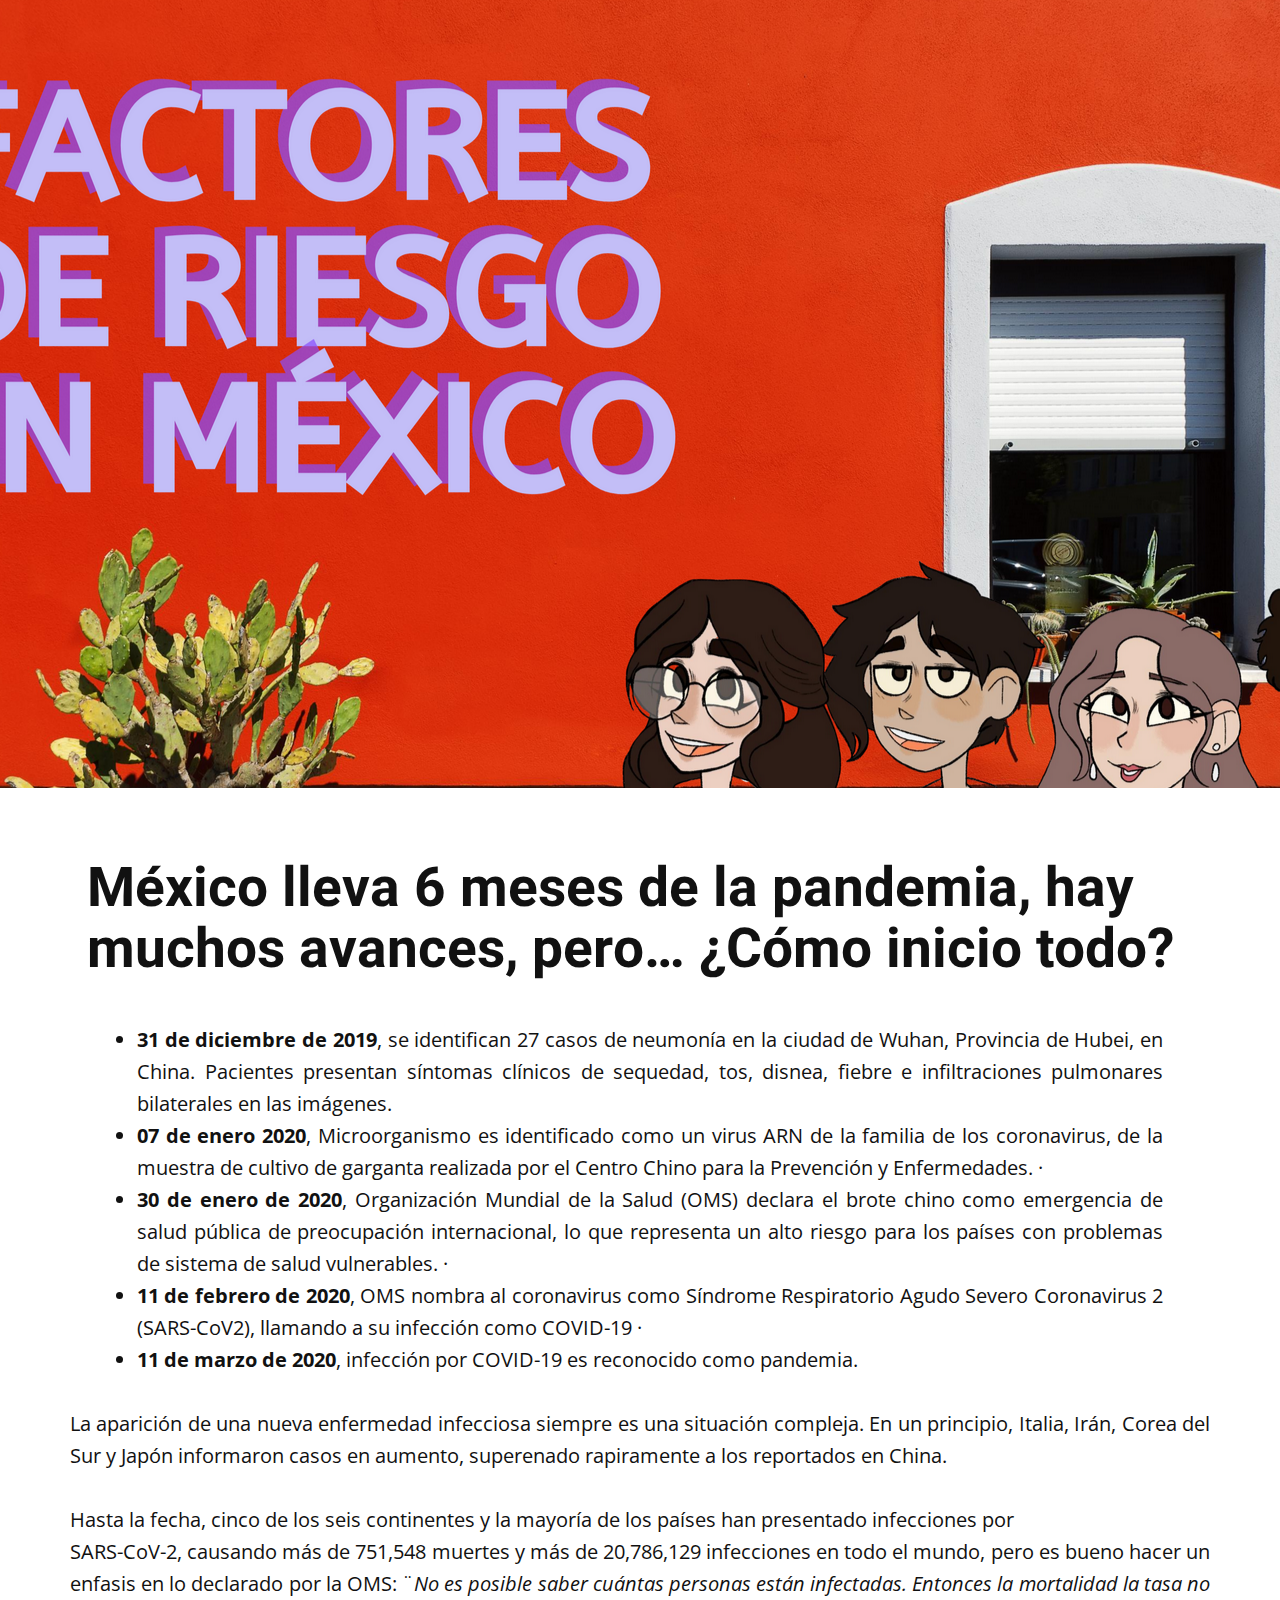
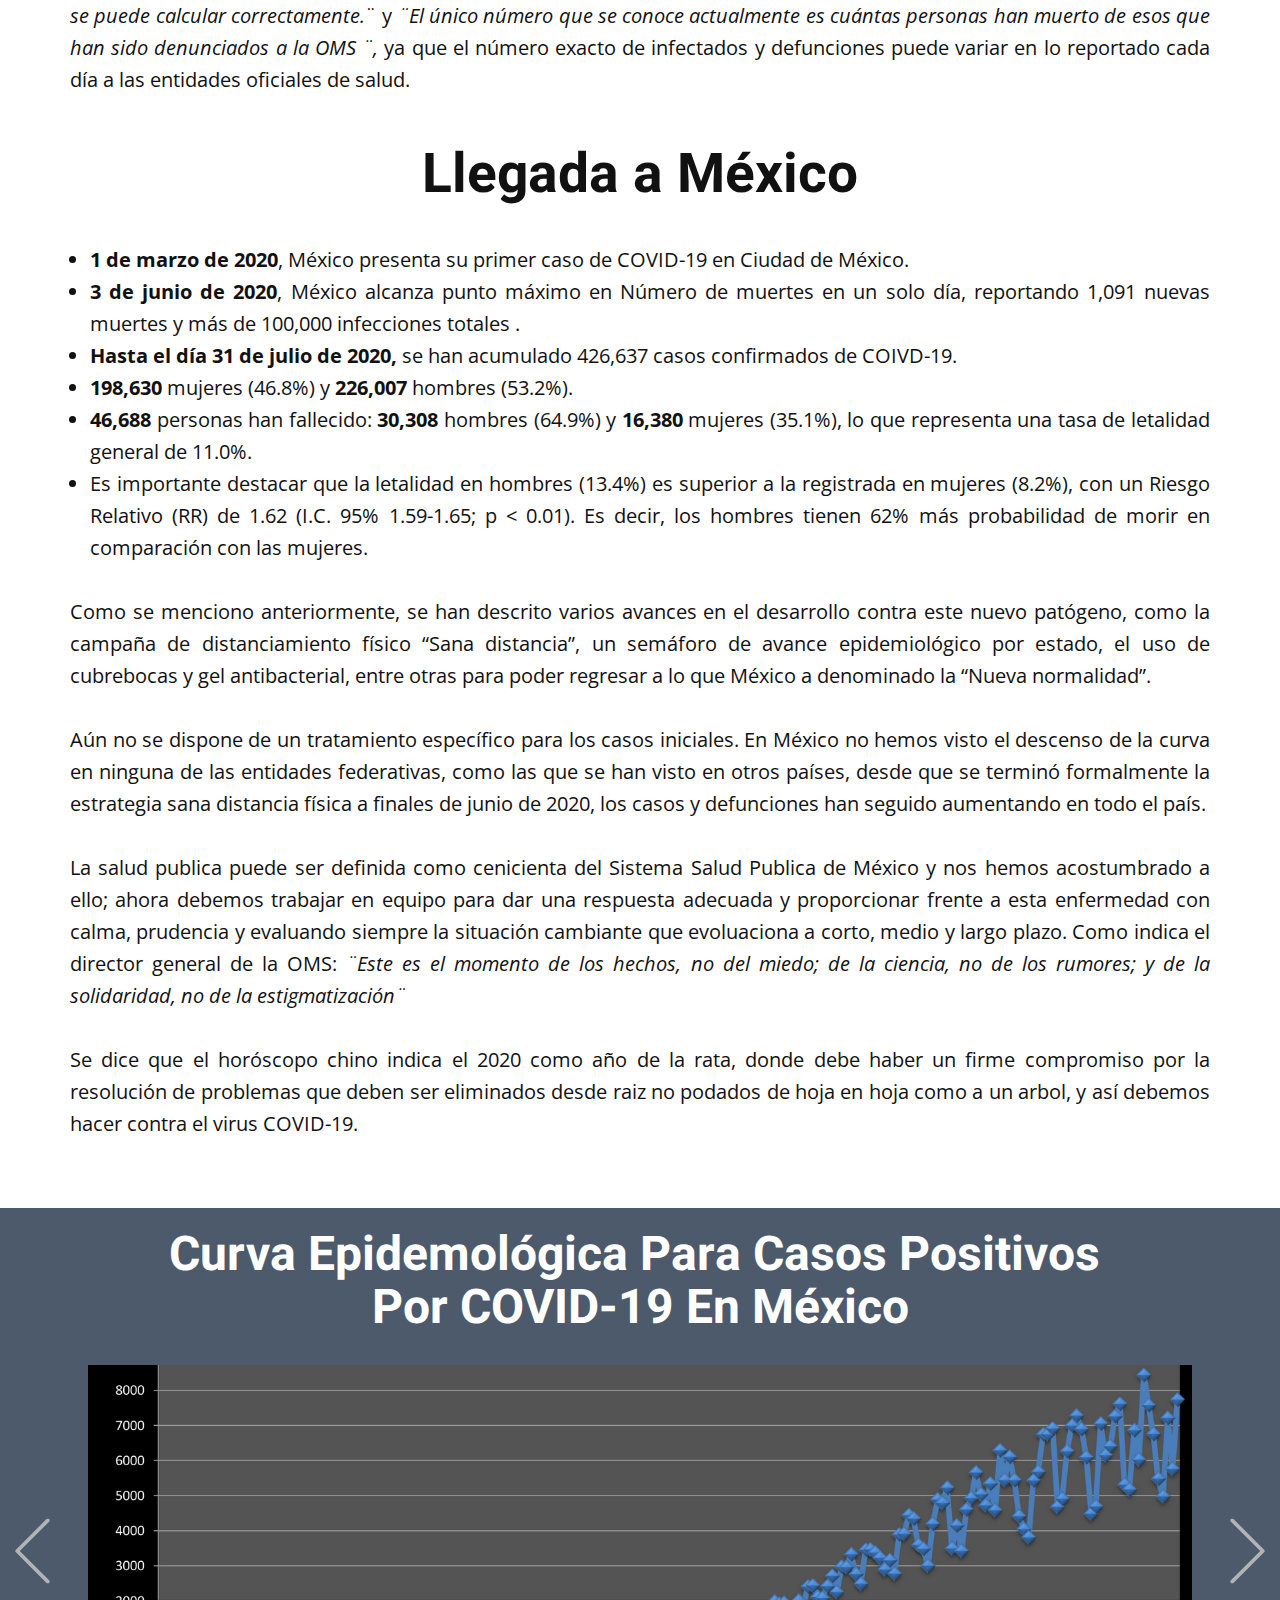
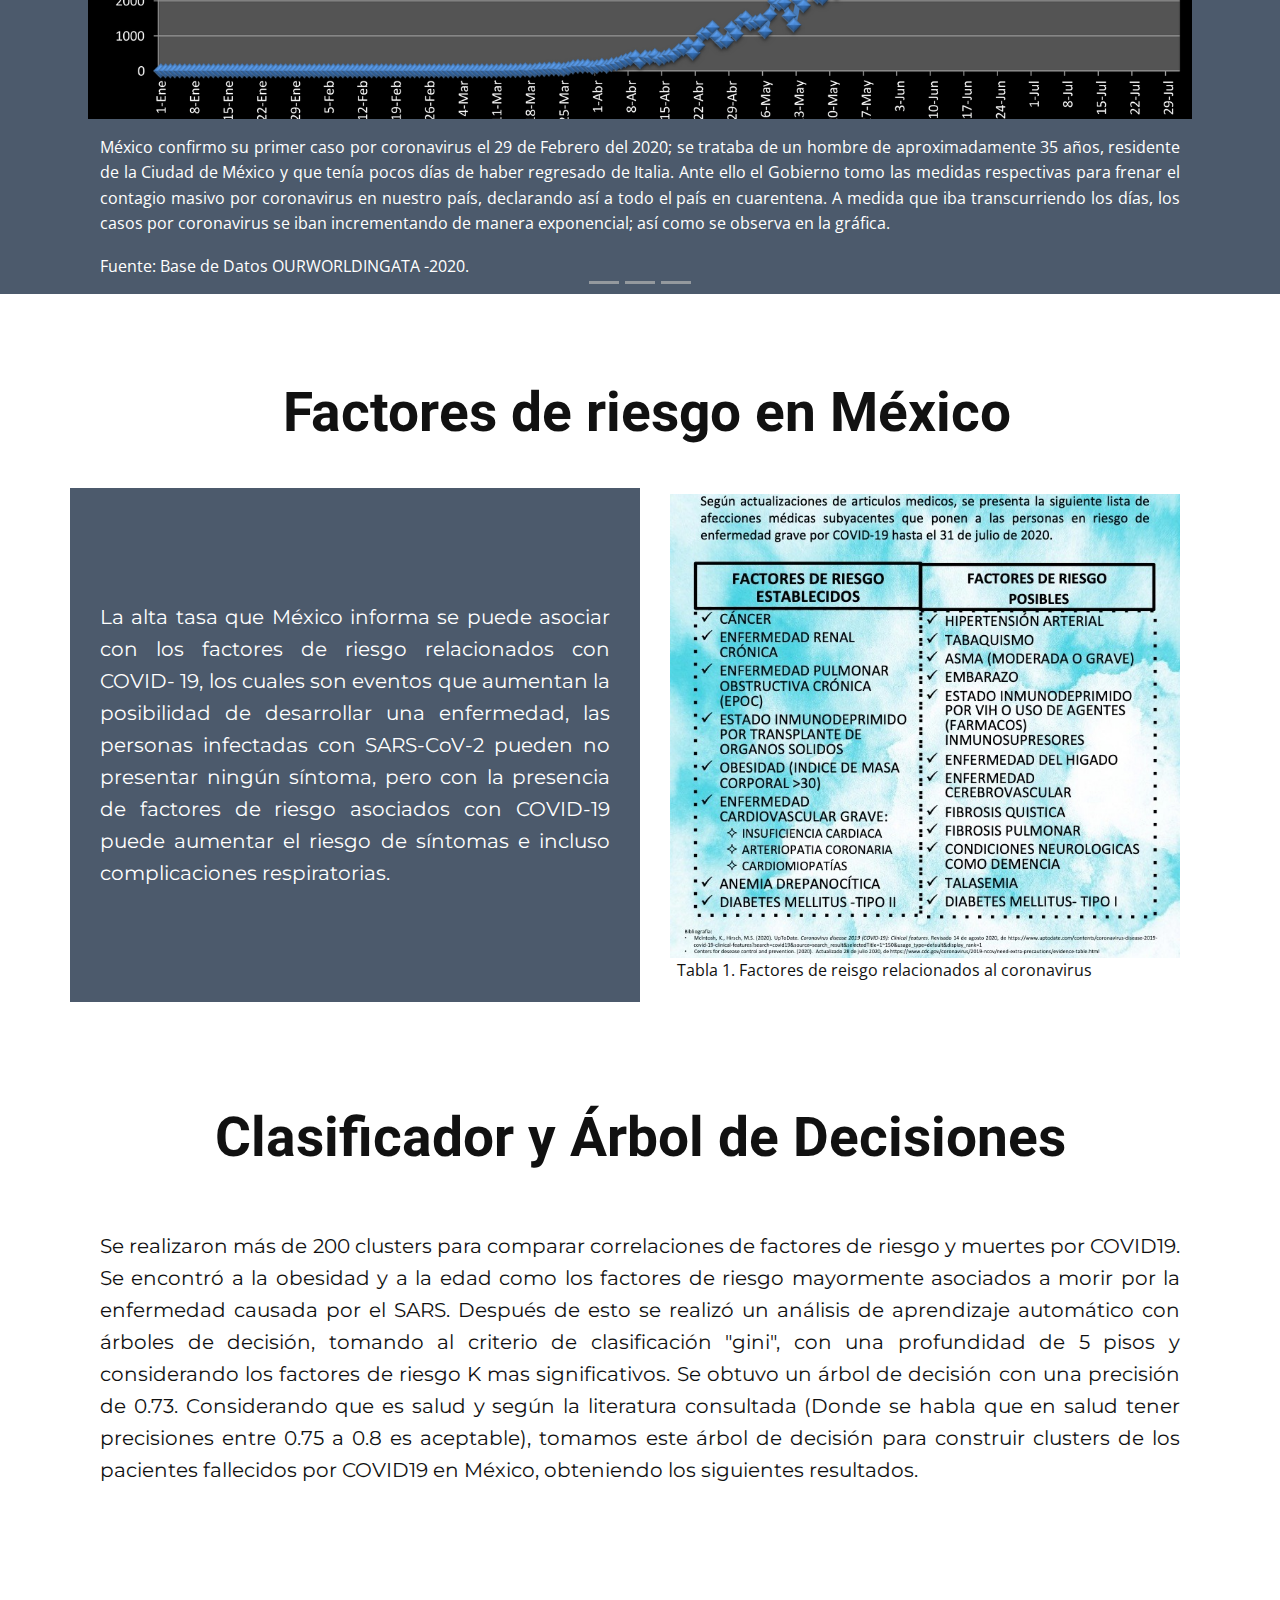
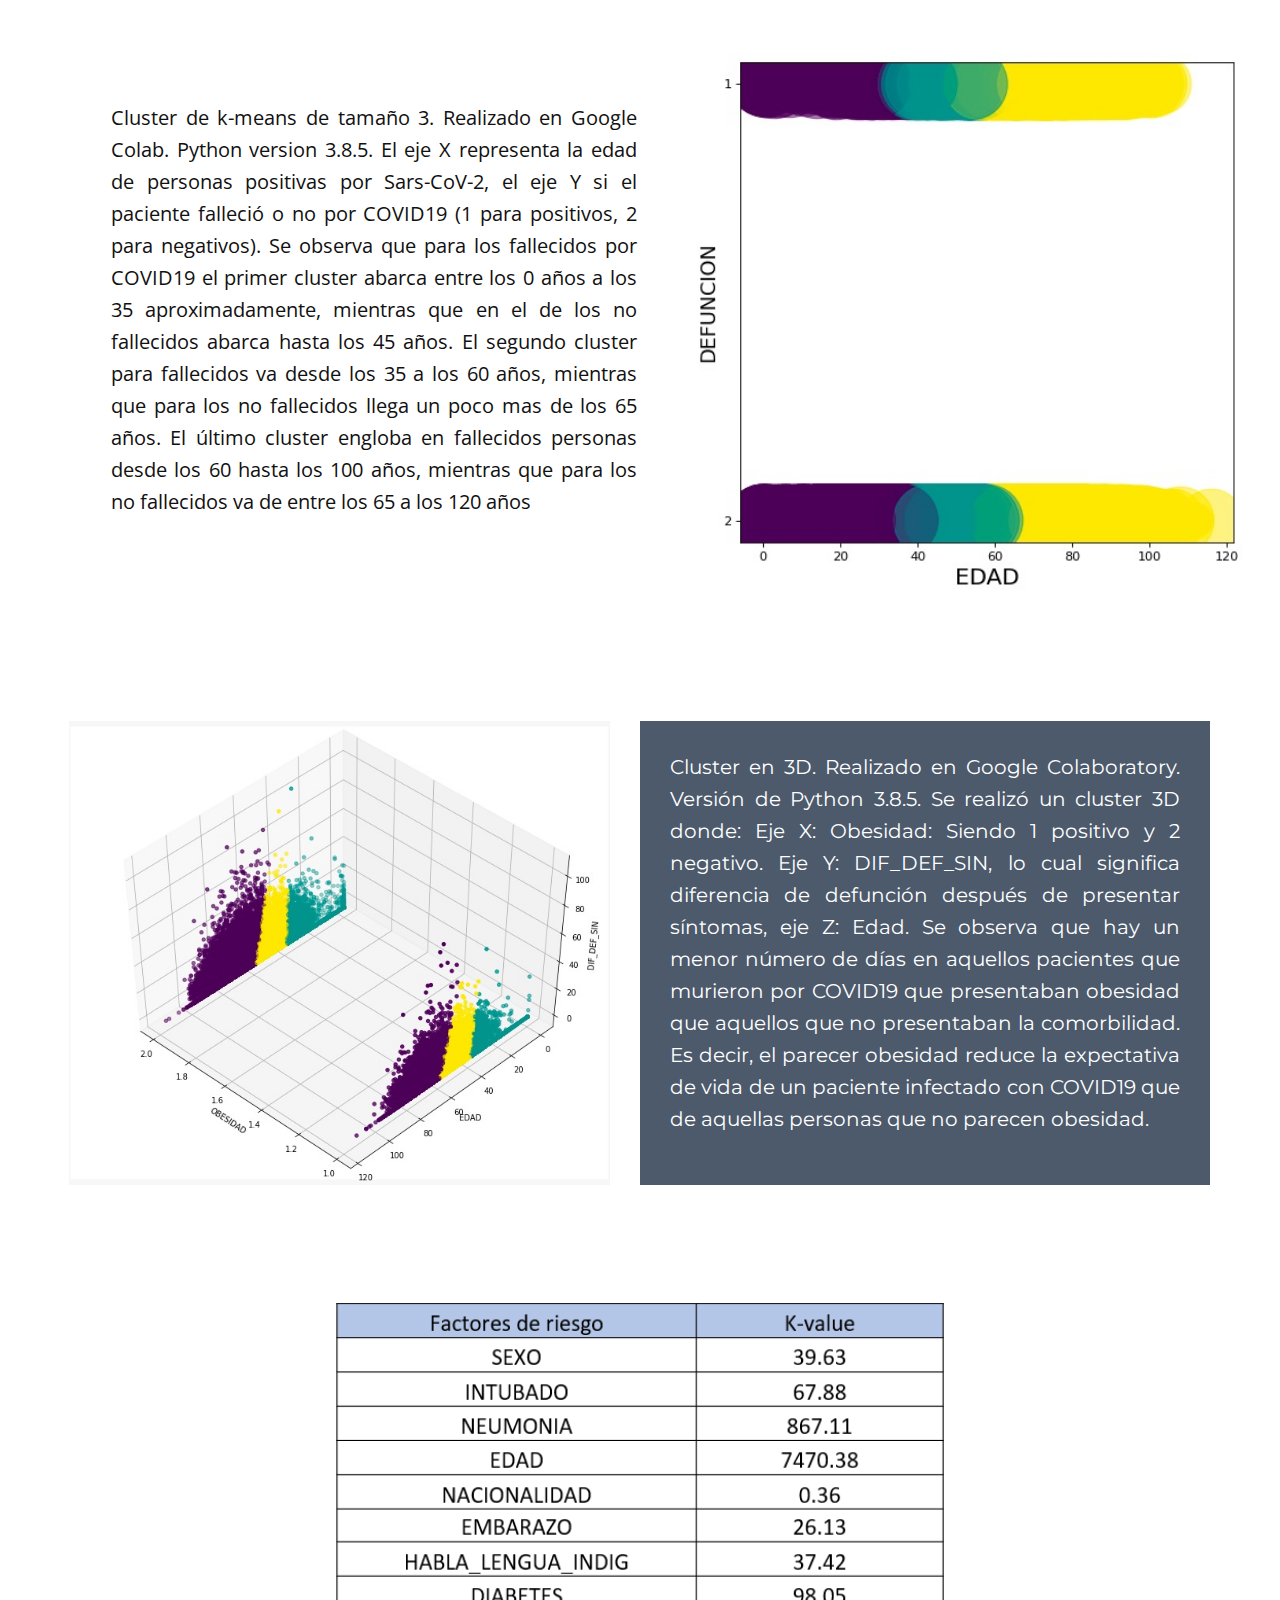
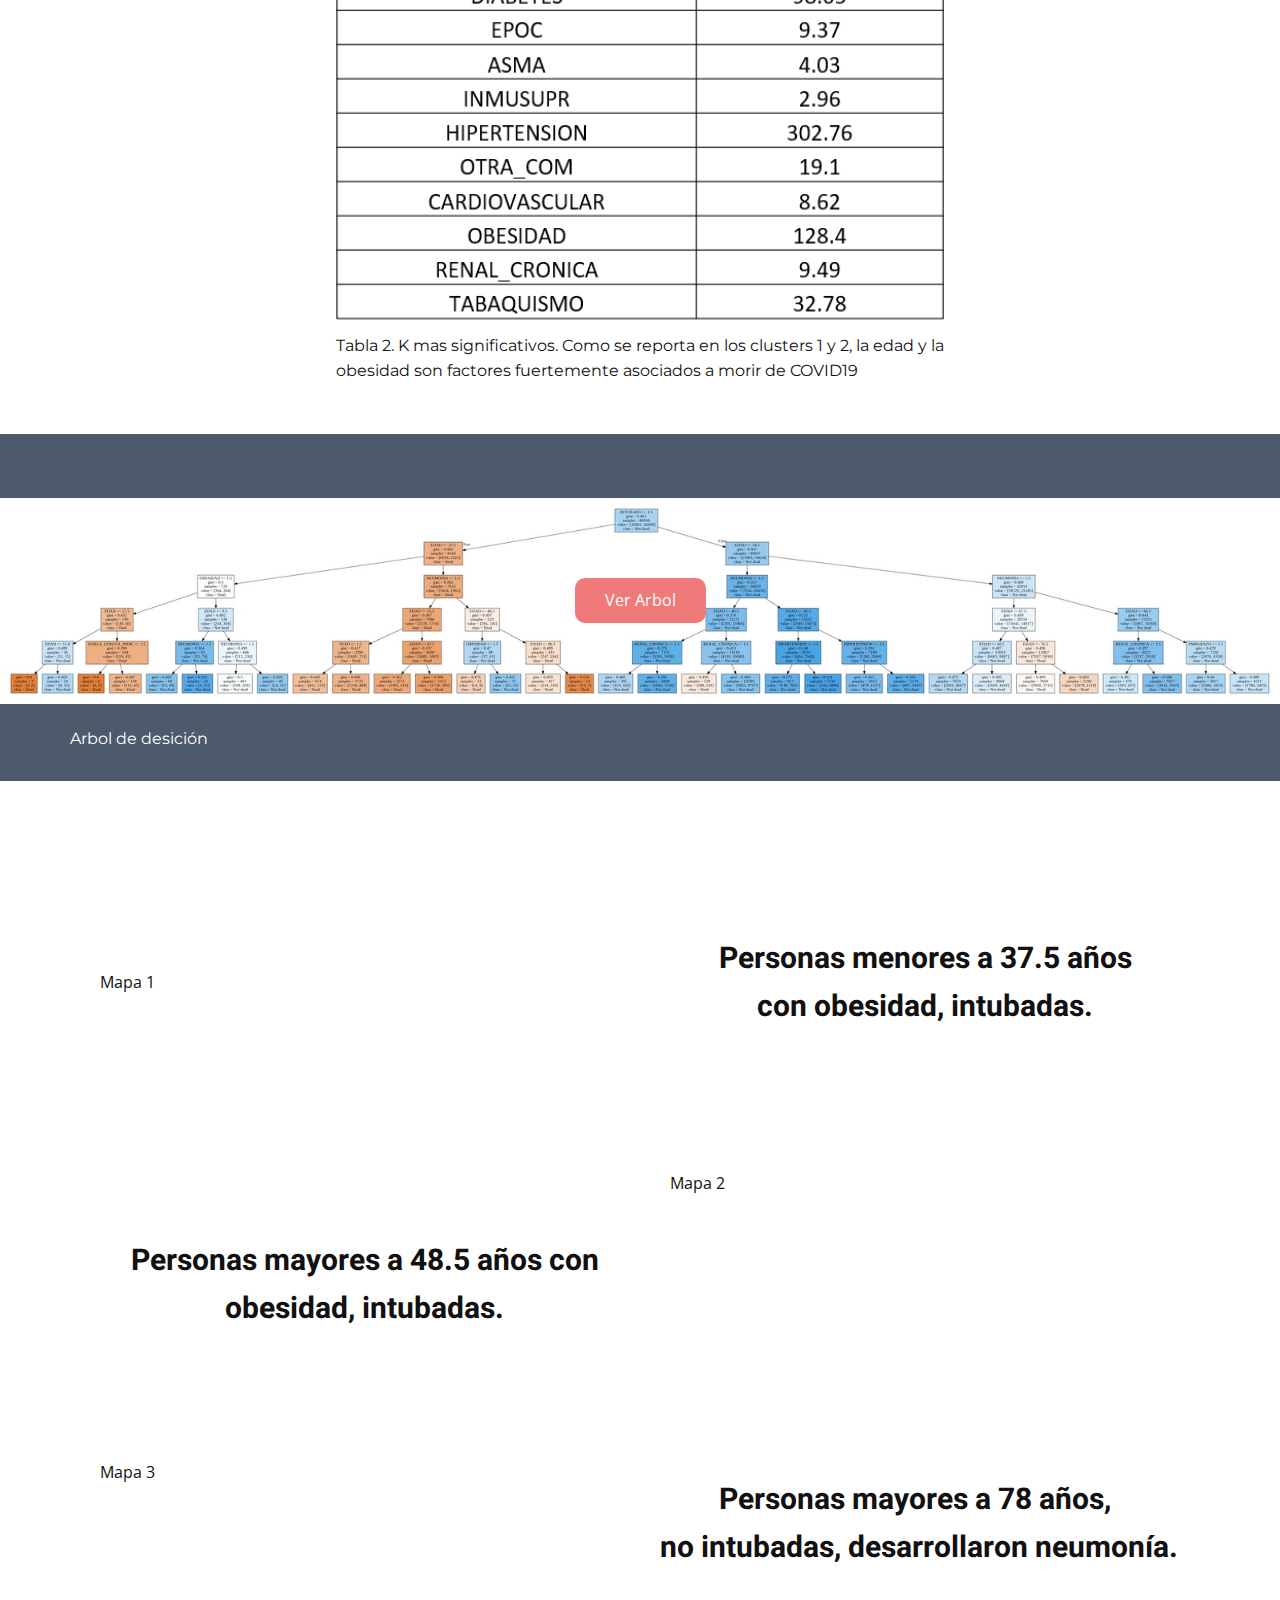
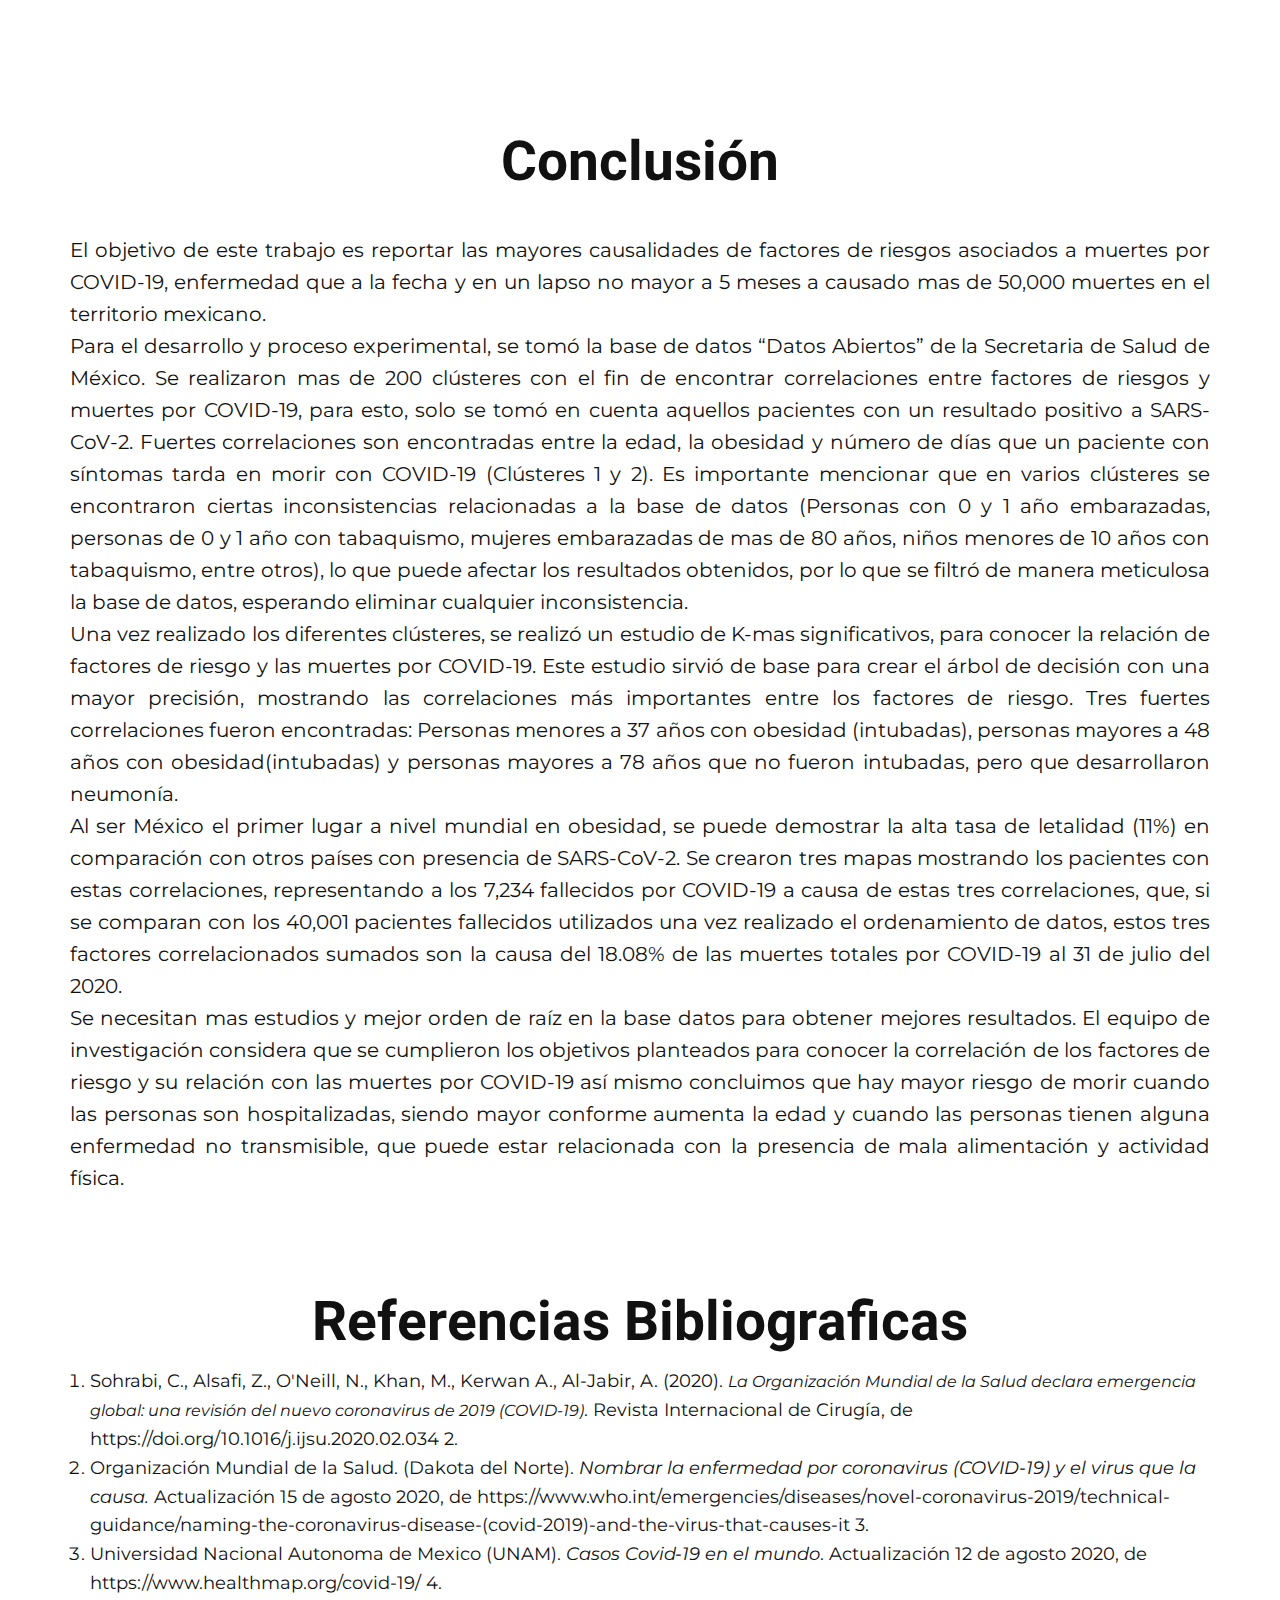
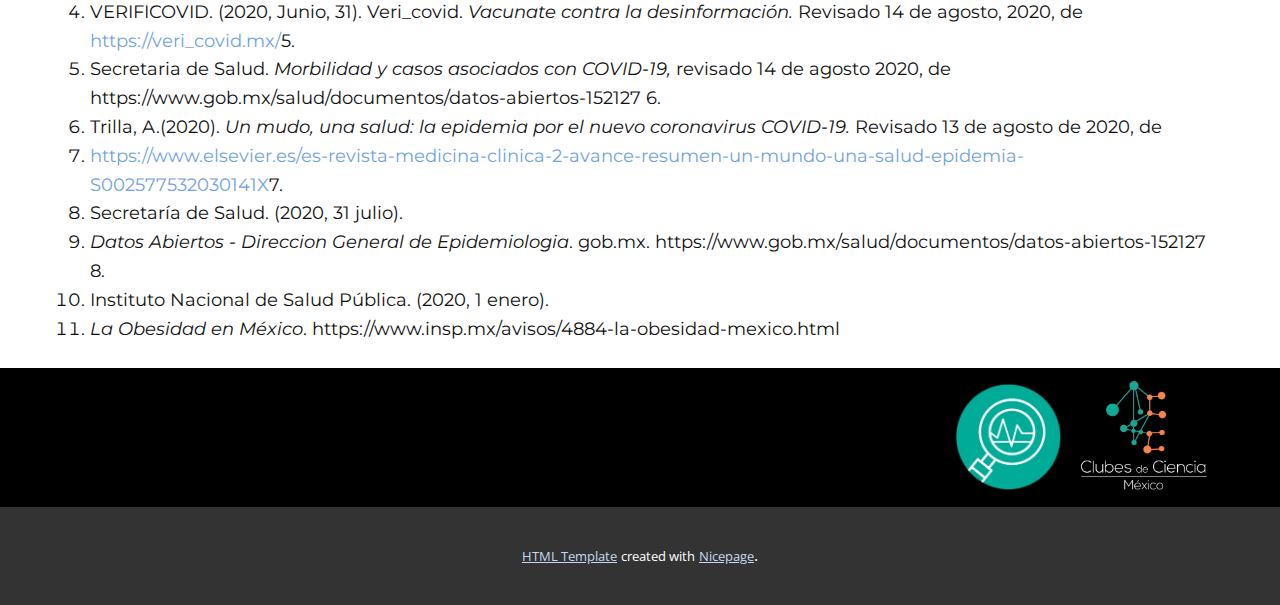
<file: Page-1.html>
<!DOCTYPE html>
<html style="font-size: 16px;">
  <head>
    <meta name="viewport" content="width=device-width, initial-scale=1.0">
    <meta charset="utf-8">
    <meta name="keywords" content="MEDICINE CENTER ON THE GO!, NEUROLOGICAL, CARDIOLOGICAL, 24 hrs emergency, A MODERN, FULL-SERVICE PHARMACY, our department, care of heart, we care, global presence, our specialists, get in touch">
    <meta name="description" content="">
    <meta name="page_type" content="np-template-header-footer-from-plugin">
    <title>Page 1</title>
    <link rel="stylesheet" href="nicepage.css" media="screen">
<link rel="stylesheet" href="Page-1.css" media="screen">
    <script class="u-script" type="text/javascript" src="jquery.js" defer=""></script>
    <script class="u-script" type="text/javascript" src="nicepage.js" defer=""></script>
    <meta name="generator" content="Nicepage 2.22.0, nicepage.com">
    
    
    
    
    
    
    
    
    
    
    
    
    
    
    
    
    
    <link id="u-theme-google-font" rel="stylesheet" href="https://fonts.googleapis.com/css?family=Roboto:100,100i,300,300i,400,400i,500,500i,700,700i,900,900i|Open+Sans:300,300i,400,400i,600,600i,700,700i,800,800i">
    <link id="u-page-google-font" rel="stylesheet" href="https://fonts.googleapis.com/css?family=Open+Sans:300,300i,400,400i,600,600i,700,700i,800,800i|Montserrat:100,100i,200,200i,300,300i,400,400i,500,500i,600,600i,700,700i,800,800i,900,900i|Heebo:100,300,400,500,700,800,900">
    <script type="application/ld+json">{
		"@context": "http://schema.org",
		"@type": "Organization",
		"name": "",
		"url": "index.html"
}</script>
    <meta property="og:title" content="Page 1">
    <meta property="og:type" content="website">
    <meta name="theme-color" content="#73a3de">
    <link rel="canonical" href="index.html">
    <meta property="og:url" content="index.html">
  </head>
  <body class="u-body"> 
    <section class="u-align-left u-clearfix u-image u-parallax u-section-1" id="sec-bc13" data-image-width="3840" data-image-height="2160">
      <div class="u-clearfix u-sheet u-sheet-1"></div>
    </section>
    <section class="u-clearfix u-section-2" id="sec-9670">
      <div class="u-clearfix u-sheet u-sheet-1">
        <div class="u-align-left u-container-style u-group u-white u-group-1">
          <div class="u-container-layout u-container-layout-1">
            <h1 class="u-custom-font u-text u-title u-text-1">México lleva 6 meses de la pandemia, hay muchos avances, pero… ¿Cómo inicio todo?</h1>
            <ul class="u-align-justify u-text u-text-2">
              <li><b>31 de diciembre de 2019</b>, se identifican 27 casos de neumonía en la ciudad de Wuhan, Provincia
de Hubei, en China. Pacientes presentan síntomas clínicos de sequedad, tos,
disnea, fiebre e infiltraciones pulmonares bilaterales en las imágenes.&nbsp;
              </li>
              <li><!--[endif]--><b>07 de enero 2020</b>, Microorganismo
es identificado como un virus ARN de la familia de los coronavirus, de la
muestra de cultivo de garganta realizada por el Centro Chino para la Prevención
y Enfermedades. <!--[if !supportLists]-->·
              </li>
              <li><!--[endif]--><b>30 de enero de 2020</b>, Organización Mundial de la Salud (OMS) declara el brote chino como
emergencia de salud pública de preocupación internacional, lo que representa un
alto riesgo para los países con problemas de sistema de salud vulnerables. <!--[if !supportLists]-->·
              </li>
              <li><!--[endif]--><b>11 de febrero de 2020</b>, OMS nombra al coronavirus como Síndrome Respiratorio Agudo Severo
Coronavirus 2 (SARS-CoV2), llamando a su infección como COVID-19 <!--[if !supportLists]-->·
              </li>
              <li><!--[endif]--><b>11 de marzo de 2020</b>, infección por COVID-19 es reconocido como pandemia.
              </li>
            </ul>
          </div>
        </div>
        <p class="u-align-justify u-text u-text-default u-text-3">
          <br>La aparición de una nueva enfermedad infecciosa siempre es una situación compleja. En un principio, Italia, Irán, Corea del Sur y Japón informaron casos en aumento, superenado rapiramente a los reportados en China.<br>
          <br>Hasta la fecha, cinco de los seis continentes y la mayoría de los países han presentado infecciones por&nbsp;<br>SARS-CoV-2, causando más de 751,548 muertes y más de 20,786,129 infecciones en todo el mundo, pero es bueno hacer un enfasis en lo declarado por la OMS: ¨<i>No es posible saber cuántas personas están infectadas. Entonces la mortalidad la tasa no se puede calcular correctamente.</i>¨ y&nbsp;<i>¨El único número que se conoce actualmente es cuántas personas han muerto de esos que han sido denunciados a la OMS ¨,&nbsp;</i>ya que el número exacto de infectados y defunciones puede variar en lo reportado cada día a las entidades oficiales de salud.<br>
        </p>
        <h1 class="u-custom-font u-text u-text-default u-title u-text-4">Llegada a México</h1>
        <ul class="u-align-justify u-text u-text-5">
          <li><b>1 de marzo de 2020</b>, México presenta su primer
caso de COVID-19 en Ciudad de México.&nbsp;
          </li>
          <li><b>3 de junio de 2020</b>, México alcanza punto máximo
en Número de muertes en un solo día, reportando 1,091 nuevas muertes y más de
100,000 infecciones totales .
          </li>
          <li><b>Hasta el
día 31 de julio de 2020, </b>se han acumulado 426,637 casos confirmados de COIVD-19.
          </li>
          <li><b>198,630</b> mujeres (46.8%) y <b>226,007</b> hombres (53.2%).
          </li>
          <li><b>46,688</b> personas han fallecido: <b>30,308</b> hombres (64.9%) y <b>16,380</b> mujeres (35.1%), lo que representa una tasa de letalidad general de
11.0%.
          </li>
          <li>Es importante
destacar que la letalidad en hombres (13.4%) es superior a la registrada en
mujeres (8.2%), con un Riesgo Relativo (RR) de 1.62 (I.C. 95% 1.59-1.65; p &lt;
0.01). Es decir, los hombres tienen 62% más probabilidad de morir en
comparación con las mujeres.</li>
        </ul>
        <p class="u-align-justify u-text u-text-default u-text-6">
          <br>Como se
menciono anteriormente, se han descrito varios avances en el desarrollo contra
este nuevo patógeno, como la campaña de distanciamiento físico “Sana
distancia”, un semáforo de avance epidemiológico por estado, el uso de
cubrebocas y gel antibacterial, entre otras para poder regresar a lo que México
a denominado la “Nueva normalidad”. 
&nbsp; <br>
          <br>Aún no se dispone
de un tratamiento específico para los casos iniciales. En México no hemos visto
el descenso de la curva en ninguna de las entidades federativas, como las que
se han visto en otros países, desde que se terminó formalmente la estrategia
sana distancia física a finales de junio de 2020, los casos y defunciones han
seguido aumentando en todo el país.<br>
          <br>La salud publica puede ser
definida como cenicienta del Sistema Salud Publica de México y nos hemos
acostumbrado a ello; ahora debemos trabajar en equipo para dar una respuesta
adecuada y proporcionar frente a esta enfermedad con calma, prudencia y
evaluando siempre la situación cambiante que evoluaciona a corto, medio y largo
plazo. Como indica el director general de la OMS: <i>¨Este es el momento de los hechos, no del miedo; de la ciencia, no de
los rumores; y de la solidaridad, no de la estigmatización¨</i> &nbsp; <br>
          <br>Se dice que el horóscopo
chino indica el 2020 como año de la rata, donde debe haber un firme compromiso
por la resolución de problemas que deben ser eliminados desde raiz no podados de
hoja en hoja como a un arbol, y así debemos hacer contra el virus COVID-19.<br>
        </p>
      </div>
    </section>
    <section class="u-carousel u-slide u-block-8a6a-1" id="carousel_852c" data-interval="5000" data-u-ride="carousel">
      <ol class="u-absolute-hcenter u-carousel-indicators u-block-8a6a-2">
        <li data-u-target="#carousel_852c" data-u-slide-to="0" class="u-grey-30"></li>
        <li data-u-target="#carousel_852c" class="u-grey-30" data-u-slide-to="1"></li>
        <li data-u-target="#carousel_852c" class="u-grey-30" data-u-slide-to="2"></li>
      </ol>
      <div class="u-carousel-inner" role="listbox">
        <div class="u-active u-align-center u-carousel-item u-clearfix u-palette-1-dark-2 u-section-3-1">
          <div class="u-clearfix u-sheet u-sheet-1">
            <h2 class="u-custom-font u-subtitle u-text u-text-1">Curva Epidemológica Para Casos Positivos&nbsp;<br>Por COVID-19 En México
            </h2>
            <div class="u-clearfix u-expanded-width u-layout-wrap u-layout-wrap-1">
              <div class="u-layout">
                <div class="u-layout-col">
                  <div class="u-container-style u-layout-cell u-left-cell u-right-cell u-size-30 u-layout-cell-1">
                    <div class="u-container-layout u-container-layout-1">
                      <img class="u-expand-resize u-image u-image-1" src="images/G21.png" data-image-width="3187" data-image-height="1237">
                    </div>
                  </div>
                  <div class="u-align-justify u-container-style u-layout-cell u-left-cell u-right-cell u-size-30 u-layout-cell-2">
                    <div class="u-container-layout u-container-layout-2">
                      <p class="u-text u-text-default u-text-2">México confirmo su primer caso por coronavirus el 29 de Febrero del 2020; se trataba de un hombre de aproximadamente
35 años, residente de la Ciudad de México y que tenía pocos días de haber regresado de Italia. Ante ello el Gobierno tomo
las medidas respectivas para frenar el contagio masivo por coronavirus en nuestro país, declarando así a todo el país en
cuarentena. A medida que iba transcurriendo los días, los casos por coronavirus se iban incrementando de manera
exponencial; así como se observa en la gráfica. </p>
                    </div>
                  </div>
                </div>
              </div>
            </div>
            <p class="u-custom-font u-text u-text-default u-text-3">Fuente: Base de Datos OURWORLDINGATA
-2020.</p>
          </div>
        </div>
        <div class="u-align-center u-carousel-item u-clearfix u-palette-1-dark-2 u-section-3-2">
          <div class="u-clearfix u-sheet u-sheet-1">
            <h2 class="u-custom-font u-subtitle u-text u-text-1">Curva Epidemológica Para El Número&nbsp;<br>De Fallecidos Por COVID-19 En México
            </h2>
            <div class="u-clearfix u-expanded-width u-layout-wrap u-layout-wrap-1">
              <div class="u-layout">
                <div class="u-layout-col">
                  <div class="u-container-style u-layout-cell u-left-cell u-right-cell u-size-30 u-layout-cell-1">
                    <div class="u-container-layout u-container-layout-1">
                      <img class="u-expand-resize u-image u-image-1" src="images/G12.png" data-image-width="3250" data-image-height="1264">
                    </div>
                  </div>
                  <div class="u-align-justify u-container-style u-layout-cell u-left-cell u-right-cell u-size-30 u-layout-cell-2">
                    <div class="u-container-layout u-container-layout-2">
                      <p class="u-text u-text-default u-text-2">México confirmó su primera víctima mortal por Coronavirus el 18 de Marzo del 2020, se trataba de un
hombre que padecía Diabetes. Desde esa fecha la curva epidemiológica iba en ascenso y de manera
exponencial; así como se observa en la gráfica. </p>
                      <p class="u-custom-font u-text u-text-default u-text-3">Fuente: Base de Datos OURWORLDINGATA
-2020.</p>
                    </div>
                  </div>
                </div>
              </div>
            </div>
          </div>
        </div>
        <div class="u-align-center u-carousel-item u-clearfix u-palette-1-dark-2 u-section-3-3">
          <div class="u-clearfix u-sheet u-sheet-1">
            <h2 class="u-custom-font u-subtitle u-text u-text-1">Tasa De Incidencia Para Casos Positivos y&nbsp;Fallecidos Por COVID-19 En México</h2>
            <div class="u-clearfix u-expanded-width u-layout-wrap u-layout-wrap-1">
              <div class="u-layout">
                <div class="u-layout-row">
                  <div class="u-container-style u-image u-layout-cell u-left-cell u-size-30 u-image-1" data-image-width="1600" data-image-height="924">
                    <div class="u-container-layout u-container-layout-1"></div>
                  </div>
                  <div class="u-container-style u-layout-cell u-right-cell u-size-30 u-layout-cell-2">
                    <div class="u-container-layout u-container-layout-2">
                      <p class="u-custom-font u-text u-text-default u-text-2">33.77</p>
                      <p class="u-align-center u-custom-font u-text u-text-default u-text-3">Tasa de Incidencia de Fallecidos de
Covid 19 por cada 100,000
habitantes.</p>
                      <p class="u-align-center u-custom-font u-text u-text-default u-text-4">305.53</p>
                      <p class="u-align-center u-custom-font u-text u-text-default u-text-5">Tasa de Incidencia de
Infectados por Covid
-19 por
cada 100,000 habitantes.</p>
                    </div>
                  </div>
                </div>
              </div>
            </div>
          </div>
        </div>
      </div>
      <a class="u-absolute-vcenter u-carousel-control u-carousel-control-prev u-text-grey-30 u-block-8a6a-3" href="#carousel_852c" role="button" data-u-slide="prev">
        <span aria-hidden="true">
          <svg viewBox="0 0 477.175 477.175"><path d="M145.188,238.575l215.5-215.5c5.3-5.3,5.3-13.8,0-19.1s-13.8-5.3-19.1,0l-225.1,225.1c-5.3,5.3-5.3,13.8,0,19.1l225.1,225
                    c2.6,2.6,6.1,4,9.5,4s6.9-1.3,9.5-4c5.3-5.3,5.3-13.8,0-19.1L145.188,238.575z"></path></svg>
        </span>
        <span class="sr-only">Previous</span>
      </a>
      <a class="u-absolute-vcenter u-carousel-control u-carousel-control-next u-text-grey-30 u-block-8a6a-4" href="#carousel_852c" role="button" data-u-slide="next">
        <span aria-hidden="true">
          <svg viewBox="0 0 477.175 477.175"><path d="M360.731,229.075l-225.1-225.1c-5.3-5.3-13.8-5.3-19.1,0s-5.3,13.8,0,19.1l215.5,215.5l-215.5,215.5
                    c-5.3,5.3-5.3,13.8,0,19.1c2.6,2.6,6.1,4,9.5,4c3.4,0,6.9-1.3,9.5-4l225.1-225.1C365.931,242.875,365.931,234.275,360.731,229.075z"></path></svg>
        </span>
        <span class="sr-only">Next</span>
      </a>
    </section>
    <section class="u-clearfix u-section-4" id="sec-c19c">
      <div class="u-clearfix u-sheet u-valign-middle u-sheet-1">
        <div class="u-clearfix u-expanded-width u-layout-wrap u-layout-wrap-1">
          <div class="u-layout">
            <div class="u-layout-col">
              <div class="u-size-30">
                <div class="u-layout-col">
                  <div class="u-container-style u-layout-cell u-left-cell u-right-cell u-size-60 u-layout-cell-1">
                    <div class="u-container-layout u-container-layout-1">
                      <h1 class="u-custom-font u-text u-title u-text-1">Factores de riesgo en México</h1>
                    </div>
                  </div>
                </div>
              </div>
              <div class="u-size-30">
                <div class="u-layout-row">
                  <div class="u-align-justify u-container-style u-layout-cell u-left-cell u-palette-1-dark-2 u-size-30 u-layout-cell-2">
                    <div class="u-container-layout u-valign-middle u-container-layout-2">
                      <p class="u-custom-font u-text u-text-2">La alta tasa que México
informa se puede asociar con los factores de riesgo relacionados con COVID- 19,
los cuales son eventos que aumentan la posibilidad de desarrollar una
enfermedad, las personas infectadas con SARS-CoV-2 pueden no presentar ningún
síntoma, pero con la presencia de factores de riesgo asociados con COVID-19
puede aumentar el riesgo de síntomas e incluso complicaciones respiratorias.&nbsp;</p>
                    </div>
                  </div>
                  <div class="u-container-style u-layout-cell u-right-cell u-size-30 u-layout-cell-3">
                    <div class="u-container-layout u-container-layout-3">
                      <img class="u-expand-resize u-expanded-width u-image u-image-1" src="images/WhatsAppImage2020-08-15at3.03.27PM.jpeg" data-image-width="720" data-image-height="682">
                      <p class="u-custom-font u-text u-text-default u-text-3">Tabla 1. Factores de reisgo relacionados al coronavirus</p>
                    </div>
                  </div>
                </div>
              </div>
            </div>
          </div>
        </div>
      </div>
    </section>
    <section class="u-clearfix u-section-5" id="sec-325b">
      <div class="u-clearfix u-sheet u-sheet-1">
        <div class="u-clearfix u-expanded-width u-layout-wrap u-layout-wrap-1">
          <div class="u-layout">
            <div class="u-layout-col">
              <div class="u-size-30">
                <div class="u-layout-col">
                  <div class="u-container-style u-layout-cell u-left-cell u-right-cell u-size-60 u-layout-cell-1">
                    <div class="u-container-layout u-valign-bottom u-container-layout-1">
                      <h1 class="u-custom-font u-text u-text-default u-title u-text-1">Clasificador y Árbol de Decisiones</h1>
                    </div>
                  </div>
                </div>
              </div>
              <div class="u-size-30">
                <div class="u-layout-row">
                  <div class="u-align-justify u-container-style u-layout-cell u-left-cell u-size-59 u-layout-cell-2">
                    <div class="u-container-layout u-valign-top u-container-layout-2">
                      <p class="u-custom-font u-text u-text-default u-text-2">Se realizaron más de 200 clusters para comparar correlaciones de factores de riesgo y muertes por COVID19. Se encontró a la obesidad y a la edad como los factores de riesgo mayormente asociados a morir por la enfermedad causada por el SARS. Después de esto se realizó un análisis de aprendizaje automático con árboles de decisión, tomando al criterio de clasificación "gini", con una profundidad de 5 pisos y considerando los factores de riesgo K mas significativos. Se obtuvo un árbol de decisión con una precisión de 0.73. Considerando que es salud y según la literatura consultada (Donde se habla que en salud tener precisiones entre 0.75 a 0.8 es aceptable), tomamos este árbol de decisión para construir clusters de los pacientes fallecidos por COVID19 en México, obteniendo los siguientes resultados.</p>
                    </div>
                  </div>
                  <div class="u-align-left u-container-style u-layout-cell u-right-cell u-size-1 u-layout-cell-3">
                    <div class="u-container-layout u-container-layout-3"></div>
                  </div>
                </div>
              </div>
            </div>
          </div>
        </div>
      </div>
    </section>
    <section class="u-clearfix u-section-6" id="carousel_6f9f">
      <div class="u-clearfix u-sheet u-valign-middle u-sheet-1">
        <div class="u-clearfix u-layout-wrap u-layout-wrap-1">
          <div class="u-layout">
            <div class="u-layout-col">
              <div class="u-size-30">
                <div class="u-layout-col">
                  <div class="u-container-style u-layout-cell u-left-cell u-right-cell u-size-60 u-layout-cell-1">
                    <div class="u-container-layout u-container-layout-1"></div>
                  </div>
                </div>
              </div>
              <div class="u-size-30">
                <div class="u-layout-row">
                  <div class="u-align-justify u-container-style u-layout-cell u-left-cell u-size-30 u-layout-cell-2">
                    <div class="u-container-layout u-valign-middle u-container-layout-2">
                      <p class="u-custom-font u-text u-text-1">Cluster de k-means de tamaño 3.  Realizado en Google Colab. Python version 3.8.5.  El eje X representa la edad de personas positivas por Sars-CoV-2, el eje Y si el paciente falleció o no por COVID19 (1 para positivos, 2 para negativos). Se observa que para los fallecidos por COVID19 el primer cluster abarca entre los 0 años a los 35 aproximadamente, mientras que en el de los no fallecidos abarca hasta los 45 años. El segundo cluster para fallecidos va desde los 35 a los 60 años, mientras que para los no fallecidos llega un poco mas de los 65 años. El último cluster engloba en fallecidos personas desde los 60 hasta los 100 años, mientras que para los no fallecidos va de entre los 65 a los 120 años</p>
                    </div>
                  </div>
                  <div class="u-align-justify u-container-style u-layout-cell u-right-cell u-size-30 u-white u-layout-cell-3">
                    <div class="u-container-layout u-container-layout-3">
                      <img class="u-expand-resize u-image u-image-1" src="images/WhatsAppImage2020-08-15at2.10.57PM.jpeg" data-image-width="491" data-image-height="480">
                    </div>
                  </div>
                </div>
              </div>
            </div>
          </div>
        </div>
      </div>
    </section>
    <section class="u-clearfix u-section-7" id="carousel_ce64">
      <div class="u-clearfix u-sheet u-sheet-1">
        <div class="u-clearfix u-expanded-width u-layout-wrap u-layout-wrap-1">
          <div class="u-layout">
            <div class="u-layout-col">
              <div class="u-size-30">
                <div class="u-layout-col">
                  <div class="u-container-style u-layout-cell u-left-cell u-right-cell u-size-60 u-layout-cell-1">
                    <div class="u-container-layout u-container-layout-1"></div>
                  </div>
                </div>
              </div>
              <div class="u-size-30">
                <div class="u-layout-row">
                  <div class="u-container-style u-layout-cell u-left-cell u-size-30 u-layout-cell-2">
                    <div class="u-container-layout u-container-layout-2">
                      <img class="u-expand-resize u-expanded-height u-image u-image-1" src="images/WhatsAppImage2020-08-15at12.34.42PM.jpeg" data-image-width="698" data-image-height="590">
                    </div>
                  </div>
                  <div class="u-align-justify u-container-style u-layout-cell u-palette-1-dark-2 u-right-cell u-size-30 u-layout-cell-3">
                    <div class="u-container-layout u-container-layout-3">
                      <p class="u-custom-font u-text u-text-default u-text-1">Cluster en 3D. Realizado en Google Colaboratory. Versión de Python 3.8.5. Se realizó un cluster 3D  donde: Eje X: Obesidad: Siendo 1 positivo y 2 negativo. Eje Y: DIF_DEF_SIN, lo cual significa diferencia de defunción después de presentar síntomas, eje Z: Edad. Se observa que hay un menor número de días en aquellos pacientes que murieron por COVID19 que presentaban obesidad que aquellos que no presentaban la comorbilidad. Es decir, el parecer obesidad reduce la expectativa de vida de un paciente infectado con COVID19 que de aquellas personas que no parecen obesidad.</p>
                    </div>
                  </div>
                </div>
              </div>
            </div>
          </div>
        </div>
      </div>
    </section>
    <section class="u-clearfix u-section-8" id="sec-53e5">
      <div class="u-clearfix u-sheet u-sheet-1">
        <img src="images/Picture1.png" alt="" class="u-image u-image-default u-image-1" data-image-width="592" data-image-height="613">
        <p class="u-custom-font u-text u-text-1">Tabla 2. K mas significativos. Como se reporta en los clusters 1 y 2, la edad y la obesidad son factores fuertemente asociados a morir de COVID19</p>
      </div>
    </section>
    <section class="u-clearfix u-palette-1-dark-2 u-section-9" id="sec-9395">
      <img class="u-expand-resize u-expanded-width u-image u-image-contain u-image-1" src="images/dtree_render1_page-0001.jpg" data-image-width="9653" data-image-height="1548">
      <a href="files/dtree_render1.pdf" class="u-border-radius-10 u-btn u-btn-round u-button-style u-custom-color-1 u-file-link u-btn-1">Ver Arbol</a>
      <p class="u-custom-font u-text u-text-1">Arbol de desición</p>
    </section>
    <section class="u-align-left u-clearfix u-section-10" id="sec-15c0">
      <div class="u-clearfix u-sheet u-valign-middle u-sheet-1">
        <div class="u-clearfix u-expanded-width u-layout-wrap u-layout-wrap-1">
          <div class="u-layout">
            <div class="u-layout-col">
              <div class="u-size-20">
                <div class="u-layout-row">
                  <div class="u-align-left u-container-style u-layout-cell u-left-cell u-size-30 u-layout-cell-1">
                    <div class="u-container-layout u-valign-middle u-container-layout-1">
                      <p class="u-custom-font u-text u-text-default u-text-1">Mapa 1</p>
                    </div>
                  </div>
                  <div class="u-container-style u-layout-cell u-right-cell u-size-30 u-layout-cell-2">
                    <div class="u-container-layout u-valign-middle u-container-layout-2">
                      <p class="u-align-center u-custom-font u-text u-text-2">Personas menores a 37.5 años con obesidad, intubadas.</p>
                    </div>
                  </div>
                </div>
              </div>
              <div class="u-size-20">
                <div class="u-layout-row">
                  <div class="u-container-style u-layout-cell u-left-cell u-size-30 u-layout-cell-3">
                    <div class="u-container-layout u-valign-middle u-container-layout-3">
                      <p class="u-align-center u-custom-font u-text u-text-default u-text-3">Personas mayores a 48.5 años con obesidad, intubadas.</p>
                    </div>
                  </div>
                  <div class="u-container-style u-layout-cell u-right-cell u-size-30 u-layout-cell-4">
                    <div class="u-container-layout u-container-layout-4">
                      <p class="u-custom-font u-text u-text-default u-text-4">Mapa 2</p>
                    </div>
                  </div>
                </div>
              </div>
              <div class="u-size-20">
                <div class="u-layout-row">
                  <div class="u-container-style u-layout-cell u-left-cell u-size-30 u-layout-cell-5">
                    <div class="u-container-layout u-container-layout-5">
                      <p class="u-custom-font u-text u-text-default u-text-5">Mapa 3</p>
                    </div>
                  </div>
                  <div class="u-align-center u-container-style u-layout-cell u-right-cell u-size-30 u-layout-cell-6">
                    <div class="u-container-layout u-container-layout-6">
                      <p class="u-custom-font u-text u-text-6">Personas mayores a 78 años,&nbsp;<br>no intubadas, desarrollaron neumonía.
                      </p>
                    </div>
                  </div>
                </div>
              </div>
            </div>
          </div>
        </div>
      </div>
    </section>
    <section class="u-clearfix u-section-11" id="sec-b879">
      <div class="u-clearfix u-sheet u-sheet-1">
        <h1 class="u-align-justify u-custom-font u-text u-text-default u-title u-text-1">Conclusión</h1>
        <p class="u-align-justify u-custom-font u-text u-text-2">El objetivo de este trabajo es reportar las mayores
causalidades de factores de riesgos asociados a muertes por COVID-19,
enfermedad que a la fecha y en un lapso no mayor a 5 meses a causado mas de
50,000 muertes en el territorio mexicano.<br>Para el desarrollo y proceso experimental, se tomó la
base de datos “Datos Abiertos” de la Secretaria de Salud de México. Se realizaron
mas de 200 clústeres con el fin de encontrar correlaciones entre factores de
riesgos y muertes por COVID-19, para esto, solo se tomó en cuenta aquellos
pacientes con un resultado positivo a SARS-CoV-2. Fuertes correlaciones son encontradas entre la
edad, la obesidad y número de días que un paciente con síntomas tarda en morir
con COVID-19 (Clústeres 1 y 2). Es importante mencionar que en varios clústeres
se encontraron ciertas inconsistencias relacionadas a la base de datos
(Personas con 0 y 1 año embarazadas, personas de 0 y 1 año con tabaquismo,
mujeres embarazadas de mas de 80 años, niños menores de 10 años con tabaquismo,
entre otros), lo que puede
afectar los resultados obtenidos, por lo que se filtró de manera meticulosa
la base de datos, esperando eliminar cualquier inconsistencia.&nbsp;<br>Una vez realizado los diferentes clústeres, se realizó un
estudio de K-mas significativos, para conocer la relación de factores de riesgo
y las muertes por COVID-19. Este estudio sirvió de base para crear el árbol de
decisión con una mayor precisión, mostrando las correlaciones más importantes
entre los factores de riesgo. Tres fuertes correlaciones fueron encontradas:
Personas menores a 37 años con obesidad (intubadas), personas mayores a 48 años
con obesidad(intubadas) y personas mayores a 78 años que no fueron intubadas,
pero que desarrollaron neumonía.&nbsp;<br>Al ser México el primer lugar a nivel mundial en obesidad, se puede
demostrar la alta tasa de letalidad (11%) en comparación con otros países con
presencia de SARS-CoV-2. Se crearon tres mapas mostrando los pacientes con
estas correlaciones, representando a los 7,234 fallecidos por COVID-19 a causa
de estas tres correlaciones, que, si se comparan con los 40,001 pacientes
fallecidos utilizados una vez realizado el ordenamiento de datos, estos tres
factores correlacionados sumados son la causa del 18.08% de las muertes totales
por COVID-19 al 31 de julio del 2020.&nbsp;<br>Se necesitan mas
estudios y mejor orden
de raíz en la base datos para obtener mejores resultados. El equipo de
investigación considera que se cumplieron los objetivos planteados para conocer
la correlación de los factores de riesgo y su relación con las muertes por
COVID-19 así mismo
concluimos que hay mayor riesgo de morir cuando las personas son
hospitalizadas, siendo mayor conforme aumenta la edad y cuando las personas
tienen alguna enfermedad no transmisible, que puede estar relacionada con la
presencia de mala alimentación y actividad física.
        </p>
      </div>
    </section>
    <section class="u-clearfix u-section-12" id="sec-d168">
      <div class="u-clearfix u-sheet u-valign-middle u-sheet-1">
        <p class="u-custom-font u-text u-text-default u-text-1">Referencias Bibliograficas</p>
        <ol class="u-custom-font u-text u-text-default u-text-2">
          <li>Sohrabi, C., Alsafi, Z., O'Neill, N., Khan, M., Kerwan
A., Al-Jabir, A. (2020). <i style="background-color: #ffffff; color: #111111; font-size: 1rem;">La Organización
Mundial de la Salud declara emergencia global: una revisión del nuevo
coronavirus de 2019 (COVID-19)</i>. Revista Internacional de Cirugía, de https://doi.org/10.1016/j.ijsu.2020.02.034
2.<br>
          </li>
          <li><!--[endif]-->Organización Mundial de la Salud. (Dakota del Norte). <i>Nombrar la enfermedad por coronavirus
(COVID-19) y el virus que la causa.</i> Actualización 15 de agosto 2020, de https://www.who.int/emergencies/diseases/novel-coronavirus-2019/technical-guidance/naming-the-coronavirus-disease-(covid-2019)-and-the-virus-that-causes-it <!--[if !supportLists]-->3.
          </li>
          <li><!--[endif]-->Universidad Nacional Autonoma de Mexico
(UNAM). <i>Casos Covid-19 en el mundo</i>.
Actualización 12 de agosto 2020, de https://www.healthmap.org/covid-19/ <!--[if !supportLists]-->4.
          </li>
          <li><!--[endif]-->VERIFICOVID. (2020, Junio, 31). Veri_covid. <i>Vacunate contra la desinformación.</i> Revisado
14 de agosto, 2020, de <a href="https://veri_covid.mx/">https://veri_covid.mx/</a><!--[if !supportLists]-->5.
          </li>
          <li><!--[endif]-->Secretaria de Salud. <i>Morbilidad y casos asociados con COVID-19,</i> revisado 14 de agosto
2020, de https://www.gob.mx/salud/documentos/datos-abiertos-152127 <!--[if !supportLists]-->6.
          </li>
          <li><!--[endif]-->Trilla, A.(2020).<i> Un mudo, una salud: la epidemia por el nuevo coronavirus COVID-19. </i>Revisado
13 de agosto de 2020, de<i></i>
          </li>
          <li>
            <a href="https://www.elsevier.es/es-revista-medicina-clinica-2-avance-resumen-un-mundo-una-salud-epidemia-S002577532030141X">https://www.elsevier.es/es-revista-medicina-clinica-2-avance-resumen-un-mundo-una-salud-epidemia-S002577532030141X</a><!--[if !supportLists]-->7.
          </li>
          <li><!--[endif]-->Secretaría de Salud. (2020, 31 julio).</li>
          <li><i>Datos Abiertos - Direccion General
de Epidemiologia</i>. gob.mx.
https://www.gob.mx/salud/documentos/datos-abiertos-152127 <!--[if !supportLists]-->8.
          </li>
          <li><!--[endif]-->Instituto Nacional de Salud Pública. (2020, 1
enero).</li>
          <li><i>La Obesidad en México</i>.
https://www.insp.mx/avisos/4884-la-obesidad-mexico.html
          </li>
        </ol>
      </div>
    </section>
    <section class="u-black u-clearfix u-section-13" id="sec-b949">
      <div class="u-clearfix u-sheet u-sheet-1">
        <img src="images/WhatsAppImage2020-08-15at3.50.06PM.jpeg" alt="" class="u-image u-image-default u-image-1" data-image-width="1600" data-image-height="1491">
        <img src="images/WhatsAppImage2020-08-15at4.22.54PM.jpeg" alt="" class="u-image u-image-default u-image-2" data-image-width="496" data-image-height="485">
      </div>
    </section>
    
    
    
    <section class="u-backlink u-clearfix u-grey-80">
      <a class="u-link" href="https://nicepage.com/html-templates" target="_blank">
        <span>HTML Template</span>
      </a>
      <p class="u-text">
        <span>created with</span>
      </p>
      <a class="u-link" href="https://nicepage.com/html" target="_blank">
        <span>Nicepage</span>
      </a>. 
    </section>
  </body>
</html>
</file>
<file: Page-1.css>
.u-section-1 {background-image: url("images/COVID.png")}
.u-section-1 .u-sheet-1 {min-height: 788px} 

@media (max-width: 1199px){ .u-section-1 {background-position: 50% 50%}
.u-section-1 .u-sheet-1 {min-height: 400px} }

@media (max-width: 991px){ .u-section-1 .u-sheet-1 {min-height: 797px} }

@media (max-width: 575px){ .u-section-1 .u-sheet-1 {min-height: 778px} }.u-section-2 .u-sheet-1 {min-height: 2020px}
.u-section-2 .u-group-1 {width: 1106px; min-height: 335px; margin: 50px auto 0}
.u-section-2 .u-container-layout-1 {padding: 30px 30px 5px}
.u-section-2 .u-text-1 {font-family: Heebo; font-weight: 700; font-size: 3.4375rem; margin: -9px -65px 0 -30px}
.u-section-2 .u-text-2 {font-size: 1.25rem; font-family: "Open Sans", sans-serif; margin: 44px 0 -207px}
.u-section-2 .u-text-3 {font-size: 1.25rem; margin: 202px 0 0}
.u-section-2 .u-text-4 {font-family: Heebo; font-weight: 700; font-size: 3.4375rem; margin: 49px auto 0}
.u-section-2 .u-text-5 {font-size: 1.25rem; margin: 38px 0 0}
.u-section-2 .u-text-6 {font-size: 1.25rem; margin: 0 0 38px} 

@media (max-width: 1199px){ .u-section-2 .u-group-1 {width: 940px}
.u-section-2 .u-text-1 {margin-right: 0; margin-left: 0}
.u-section-2 .u-text-5 {font-family: "Open Sans", sans-serif} }

@media (max-width: 991px){ .u-section-2 .u-group-1 {width: 720px} }

@media (max-width: 767px){ .u-section-2 .u-group-1 {width: 540px}
.u-section-2 .u-container-layout-1 {padding-left: 10px; padding-right: 10px} }

@media (max-width: 575px){ .u-section-2 .u-group-1 {width: 340px}
.u-section-2 .u-text-1 {font-size: 3rem}
.u-section-2 .u-text-4 {font-size: 3rem} }.u-block-8a6a-2 {position: absolute; bottom: 10px}
.u-block-8a6a-3 {position: absolute; left: 0}
.u-block-8a6a-4 {position: absolute; right: 0}.u-section-3-1 .u-sheet-1 {min-height: 686px}
.u-section-3-1 .u-text-1 {font-family: Heebo; font-weight: 700; font-size: 3rem; margin: 21px auto 0}
.u-section-3-1 .u-layout-wrap-1 {margin: 36px auto 0 0}
.u-section-3-1 .u-layout-cell-1 {min-height: 286px}
.u-section-3-1 .u-container-layout-1 {padding: 30px}
.u-section-3-1 .u-image-1 {width: 1104px; height: 354px; margin: -36px -12px -92px}
.u-section-3-1 .u-layout-cell-2 {min-height: 172px}
.u-section-3-1 .u-container-layout-2 {padding: 30px}
.u-section-3-1 .u-text-2 {margin: 48px 0 -39px}
.u-section-3-1 .u-text-3 {margin: 25px auto 15px 30px} 

@media (max-width: 1199px){ .u-section-3-1 .u-layout-wrap-1 {position: relative; margin-right: initial; margin-left: initial}
.u-section-3-1 .u-layout-cell-1 {min-height: 236px}
.u-section-3-1 .u-image-1 {width: 880px; height: 282px; margin-left: 0; margin-right: 0}
.u-section-3-1 .u-layout-cell-2 {min-height: 142px}
.u-section-3-1 .u-text-3 {margin-left: 25px} }

@media (max-width: 991px){ .u-section-3-1 .u-layout-cell-1 {min-height: 100px}
.u-section-3-1 .u-image-1 {width: 660px; height: 212px}
.u-section-3-1 .u-layout-cell-2 {min-height: 100px}
.u-section-3-1 .u-text-3 {margin-left: 19px} }

@media (max-width: 767px){ .u-section-3-1 .u-container-layout-1 {padding-left: 10px; padding-right: 10px}
.u-section-3-1 .u-image-1 {width: 520px; height: 167px}
.u-section-3-1 .u-container-layout-2 {padding-left: 10px; padding-right: 10px}
.u-section-3-1 .u-text-3 {margin-left: 14px} }

@media (max-width: 575px){ .u-section-3-1 .u-text-1 {font-size: 1.5rem}
.u-section-3-1 .u-image-1 {width: 320px; height: 103px}
.u-section-3-1 .u-text-3 {margin-left: 9px} }.u-section-3-2 .u-sheet-1 {min-height: 686px}
.u-section-3-2 .u-text-1 {font-family: Heebo; font-weight: 700; font-size: 3rem; margin: 21px auto 0}
.u-section-3-2 .u-layout-wrap-1 {margin: 36px auto 0 0}
.u-section-3-2 .u-layout-cell-1 {min-height: 286px}
.u-section-3-2 .u-container-layout-1 {padding: 30px}
.u-section-3-2 .u-image-1 {width: 1104px; height: 368px; margin: -30px -12px -81px}
.u-section-3-2 .u-layout-cell-2 {min-height: 172px}
.u-section-3-2 .u-container-layout-2 {padding: 30px}
.u-section-3-2 .u-text-2 {margin: 47px 0 0}
.u-section-3-2 .u-text-3 {margin: 16px auto -28px 0} 

@media (max-width: 1199px){ .u-section-3-2 .u-sheet-1 {min-height: 430px}
.u-section-3-2 .u-layout-wrap-1 {position: relative; margin-right: initial; margin-left: initial}
.u-section-3-2 .u-layout-cell-1 {min-height: 236px}
.u-section-3-2 .u-image-1 {width: 880px; height: 293px; margin-left: 0; margin-right: 0}
.u-section-3-2 .u-layout-cell-2 {min-height: 142px} }

@media (max-width: 991px){ .u-section-3-2 .u-layout-cell-1 {min-height: 100px}
.u-section-3-2 .u-image-1 {width: 660px; height: 220px}
.u-section-3-2 .u-layout-cell-2 {min-height: 100px} }

@media (max-width: 767px){ .u-section-3-2 .u-container-layout-1 {padding-left: 10px; padding-right: 10px}
.u-section-3-2 .u-image-1 {width: 520px; height: 173px}
.u-section-3-2 .u-container-layout-2 {padding-left: 10px; padding-right: 10px} }

@media (max-width: 575px){ .u-section-3-2 .u-text-1 {font-size: 1.5rem}
.u-section-3-2 .u-image-1 {width: 320px; height: 106px} }.u-section-3-3 .u-sheet-1 {min-height: 686px}
.u-section-3-3 .u-text-1 {font-family: Heebo; font-weight: 700; font-size: 3rem; margin: 21px auto 0}
.u-section-3-3 .u-layout-wrap-1 {margin-top: 60px; margin-bottom: 60px}
.u-section-3-3 .u-image-1 {min-height: 400px; background-image: url("images/G3.png")}
.u-section-3-3 .u-container-layout-1 {padding: 30px}
.u-section-3-3 .u-layout-cell-2 {min-height: 400px}
.u-section-3-3 .u-container-layout-2 {padding: 30px}
.u-section-3-3 .u-text-2 {font-size: 1.875rem; font-weight: 700; font-family: Montserrat; margin: 9px auto 0}
.u-section-3-3 .u-text-3 {font-size: 1.25rem; font-family: Montserrat; margin: 5px 0 0}
.u-section-3-3 .u-text-4 {font-size: 1.875rem; font-weight: 700; font-family: Montserrat; margin: 20px auto 0 205px}
.u-section-3-3 .u-text-5 {font-size: 1.25rem; font-family: Montserrat; margin: 20px auto 0 0} 

@media (max-width: 1199px){ .u-section-3-3 .u-sheet-1 {min-height: 430px}
.u-section-3-3 .u-layout-wrap-1 {position: relative}
.u-section-3-3 .u-image-1 {min-height: 330px}
.u-section-3-3 .u-layout-cell-2 {min-height: 330px}
.u-section-3-3 .u-text-4 {margin-left: 165px}
.u-section-3-3 .u-text-5 {height: 64px} }

@media (max-width: 991px){ .u-section-3-3 .u-image-1 {min-height: 253px}
.u-section-3-3 .u-layout-cell-2 {min-height: 100px}
.u-section-3-3 .u-text-4 {margin-left: 121px} }

@media (max-width: 767px){ .u-section-3-3 .u-image-1 {min-height: 380px}
.u-section-3-3 .u-container-layout-1 {padding-left: 10px; padding-right: 10px}
.u-section-3-3 .u-container-layout-2 {padding-left: 10px; padding-right: 10px}
.u-section-3-3 .u-text-4 {margin-left: 210px} }

@media (max-width: 575px){ .u-section-3-3 .u-text-1 {font-size: 1.5rem}
.u-section-3-3 .u-image-1 {min-height: 239px}
.u-section-3-3 .u-text-4 {margin-left: 129px} }.u-section-4 .u-sheet-1 {min-height: 50vw}
.u-section-4 .u-layout-wrap-1 {margin-top: 60px; margin-bottom: 60px}
.u-section-4 .u-layout-cell-1 {min-height: 134px}
.u-section-4 .u-container-layout-1 {padding: 30px}
.u-section-4 .u-text-1 {font-family: Heebo; font-weight: 700; font-size: 3.4375rem; margin: 0 158px 0 183px}
.u-section-4 .u-layout-cell-2 {min-height: 514px}
.u-section-4 .u-container-layout-2 {padding: 30px}
.u-section-4 .u-text-2 {font-family: Montserrat; font-size: 1.25rem; margin: 0}
.u-section-4 .u-layout-cell-3 {min-height: 514px}
.u-section-4 .u-container-layout-3 {padding: 30px}
.u-section-4 .u-image-1 {height: 464px; margin: -24px auto 0 0}
.u-section-4 .u-text-3 {margin: 0 auto -12px 7px} 

@media (max-width: 1199px){ .u-section-4 .u-layout-wrap-1 {position: relative}
.u-section-4 .u-layout-cell-1 {min-height: 111px}
.u-section-4 .u-text-1 {margin-right: 58px; margin-left: 83px}
.u-section-4 .u-layout-cell-2 {min-height: 424px}
.u-section-4 .u-layout-cell-3 {min-height: 424px}
.u-section-4 .u-image-1 {height: 373px; margin-right: initial; margin-left: initial}
.u-section-4 .u-text-3 {margin-left: 5px; margin-top: 91px} }

@media (max-width: 991px){ .u-section-4 .u-layout-cell-1 {min-height: 100px}
.u-section-4 .u-text-1 {margin-right: 0; margin-left: 0}
.u-section-4 .u-layout-cell-2 {min-height: 100px}
.u-section-4 .u-layout-cell-3 {min-height: 100px}
.u-section-4 .u-image-1 {height: 273px; margin-right: initial; margin-left: initial}
.u-section-4 .u-text-3 {margin-left: 4px} }

@media (max-width: 767px){ .u-section-4 .u-container-layout-1 {padding-left: 10px; padding-right: 10px}
.u-section-4 .u-container-layout-2 {padding-left: 10px; padding-right: 10px}
.u-section-4 .u-container-layout-3 {padding-left: 10px; padding-right: 10px}
.u-section-4 .u-image-1 {height: 473px; margin-right: initial; margin-left: initial}
.u-section-4 .u-text-3 {margin-left: 7px} }

@media (max-width: 575px){ .u-section-4 .u-text-1 {font-size: 3rem}
.u-section-4 .u-image-1 {height: 291px; margin-right: initial; margin-left: initial}
.u-section-4 .u-text-3 {margin-left: 4px} }.u-section-5 .u-sheet-1 {min-height: 453px}
.u-section-5 .u-layout-wrap-1 {margin: 17px auto 0 0}
.u-section-5 .u-layout-cell-1 {min-height: 93px}
.u-section-5 .u-container-layout-1 {padding: 30px}
.u-section-5 .u-text-1 {font-family: Heebo; font-weight: 700; font-size: 3.4375rem; margin: 0 auto}
.u-section-5 .u-layout-cell-2 {min-height: 254px}
.u-section-5 .u-container-layout-2 {padding: 30px}
.u-section-5 .u-text-2 {font-family: Montserrat; font-size: 1.25rem; margin: 0 -19px 0 auto}
.u-section-5 .u-layout-cell-3 {min-height: 254px}
.u-section-5 .u-container-layout-3 {padding: 30px} 

@media (max-width: 1199px){ .u-section-5 .u-sheet-1 {min-height: 430px}
.u-section-5 .u-layout-wrap-1 {position: relative; margin-right: initial; margin-left: initial}
.u-section-5 .u-layout-cell-1 {min-height: 77px}
.u-section-5 .u-text-1 {width: 434px; height: 60px}
.u-section-5 .u-layout-cell-2 {min-height: 209px}
.u-section-5 .u-text-2 {margin-right: -15px}
.u-section-5 .u-layout-cell-3 {min-height: 209px} }

@media (max-width: 991px){ .u-section-5 .u-sheet-1 {min-height: 352px}
.u-section-5 .u-layout-cell-1 {min-height: 100px}
.u-section-5 .u-layout-cell-2 {min-height: 100px}
.u-section-5 .u-text-2 {margin-right: -11px}
.u-section-5 .u-layout-cell-3 {min-height: 160px} }

@media (max-width: 767px){ .u-section-5 .u-sheet-1 {min-height: 573px}
.u-section-5 .u-container-layout-1 {padding-left: 10px; padding-right: 10px}
.u-section-5 .u-container-layout-2 {padding-left: 10px; padding-right: 10px}
.u-section-5 .u-text-2 {margin-right: -19px}
.u-section-5 .u-layout-cell-3 {min-height: 7200px}
.u-section-5 .u-container-layout-3 {padding-left: 10px; padding-right: 10px} }

@media (max-width: 575px){ .u-section-5 .u-sheet-1 {min-height: 398px}
.u-section-5 .u-text-1 {font-size: 3rem}
.u-section-5 .u-text-2 {margin-right: -12px}
.u-section-5 .u-layout-cell-3 {min-height: 4533px} }.u-section-6 .u-sheet-1 {min-height: 685px}
.u-section-6 .u-layout-wrap-1 {width: 1140px; margin: 34px auto 34px 19px}
.u-section-6 .u-layout-cell-1 {min-height: 104px}
.u-section-6 .u-container-layout-1 {padding: 30px}
.u-section-6 .u-layout-cell-2 {min-height: 406px}
.u-section-6 .u-container-layout-2 {padding: 30px}
.u-section-6 .u-text-1 {font-size: 1.25rem; margin: 0 -8px}
.u-section-6 .u-layout-cell-3 {min-height: 406px}
.u-section-6 .u-container-layout-3 {padding: 30px}
.u-section-6 .u-image-1 {width: 558px; height: 544px; margin: -30px -30px -61px auto} 

@media (max-width: 1199px){ .u-section-6 .u-sheet-1 {min-height: 430px}
.u-section-6 .u-layout-wrap-1 {position: relative; width: 940px; margin-left: 0}
.u-section-6 .u-layout-cell-1 {min-height: 86px}
.u-section-6 .u-layout-cell-2 {min-height: 335px}
.u-section-6 .u-text-1 {margin-left: 0; margin-right: 0}
.u-section-6 .u-layout-cell-3 {min-height: 335px}
.u-section-6 .u-image-1 {width: 410px; height: 400px; margin-right: 0} }

@media (max-width: 991px){ .u-section-6 .u-sheet-1 {min-height: 352px}
.u-section-6 .u-layout-wrap-1 {width: 720px}
.u-section-6 .u-layout-cell-1 {min-height: 66px}
.u-section-6 .u-layout-cell-2 {min-height: 100px}
.u-section-6 .u-layout-cell-3 {min-height: 100px}
.u-section-6 .u-image-1 {width: 300px; height: 293px} }

@media (max-width: 767px){ .u-section-6 .u-sheet-1 {min-height: 573px}
.u-section-6 .u-layout-wrap-1 {width: 540px}
.u-section-6 .u-layout-cell-1 {min-height: 50px}
.u-section-6 .u-container-layout-1 {padding-left: 10px; padding-right: 10px}
.u-section-6 .u-container-layout-2 {padding-left: 10px; padding-right: 10px}
.u-section-6 .u-container-layout-3 {padding-left: 10px; padding-right: 10px} }

@media (max-width: 575px){ .u-section-6 .u-sheet-1 {min-height: 398px}
.u-section-6 .u-layout-wrap-1 {width: 340px}
.u-section-6 .u-layout-cell-1 {min-height: 31px} }.u-section-7 .u-sheet-1 {min-height: 678px}
.u-section-7 .u-layout-wrap-1 {margin-top: 60px; margin-bottom: 23px}
.u-section-7 .u-layout-cell-1 {min-height: 15px}
.u-section-7 .u-container-layout-1 {padding: 30px}
.u-section-7 .u-layout-cell-2 {min-height: 356px}
.u-section-7 .u-container-layout-2 {padding: 30px}
.u-section-7 .u-image-1 {width: 541px; left: -1px; right: auto}
.u-section-7 .u-layout-cell-3 {min-height: 356px}
.u-section-7 .u-container-layout-3 {padding: 30px}
.u-section-7 .u-text-1 {margin-top: 0; font-size: 1.25rem; font-family: Montserrat} 

@media (max-width: 1199px){ .u-section-7 .u-sheet-1 {min-height: 430px}
.u-section-7 .u-layout-wrap-1 {position: relative}
.u-section-7 .u-layout-cell-1 {min-height: 12px}
.u-section-7 .u-layout-cell-2 {min-height: 294px}
.u-section-7 .u-layout-cell-3 {min-height: 294px} }

@media (max-width: 991px){ .u-section-7 .u-sheet-1 {min-height: 352px}
.u-section-7 .u-layout-cell-1 {min-height: 9px}
.u-section-7 .u-layout-cell-2 {min-height: 100px}
.u-section-7 .u-layout-cell-3 {min-height: 100px} }

@media (max-width: 767px){ .u-section-7 .u-sheet-1 {min-height: 573px}
.u-section-7 .u-layout-cell-1 {min-height: 7px}
.u-section-7 .u-container-layout-1 {padding-left: 10px; padding-right: 10px}
.u-section-7 .u-container-layout-2 {padding-left: 10px; padding-right: 10px}
.u-section-7 .u-container-layout-3 {padding-left: 10px; padding-right: 10px} }

@media (max-width: 575px){ .u-section-7 .u-sheet-1 {min-height: 398px}
.u-section-7 .u-layout-cell-1 {min-height: 4px} }.u-section-8 .u-sheet-1 {min-height: 755px}
.u-section-8 .u-image-1 {width: 609px; height: 630px; margin: 24px auto 0}
.u-section-8 .u-text-1 {font-family: Montserrat; width: 609px; margin: 0 auto 50px} 

@media (max-width: 1199px){ .u-section-8 .u-sheet-1 {min-height: 756px}
.u-section-8 .u-image-1 {height: 631px}
.u-section-8 .u-text-1 {margin-top: -1px} }

@media (max-width: 767px){ .u-section-8 .u-image-1 {width: 540px; height: 560px}
.u-section-8 .u-text-1 {width: 540px; margin-top: 70px} }

@media (max-width: 575px){ .u-section-8 .u-image-1 {width: 340px; height: 353px}
.u-section-8 .u-text-1 {width: 340px} }.u-section-9 {min-height: 347px}
.u-section-9 .u-image-1 {height: 252px; animation-duration: 1000ms; margin: 41px auto 0 0}
.u-section-9 .u-btn-1 {background-image: none; margin: -149px auto 0}
.u-section-9 .u-text-1 {font-family: Montserrat; margin: 103px calc(((100% - 1140px) / 2) + 983px) 28px calc(((100% - 1140px) / 2))} 

@media (max-width: 1199px){ .u-section-9 .u-image-1 {margin-right: initial; margin-left: initial}
.u-section-9 .u-text-1 {margin-right: calc(((100% - 940px) / 2) + 783px); margin-left: calc(((100% - 940px) / 2))} }

@media (max-width: 991px){ .u-section-9 .u-text-1 {margin-right: calc(((100% - 720px) / 2) + 563px); margin-left: calc(((100% - 720px) / 2))} }

@media (max-width: 767px){ .u-section-9 .u-text-1 {margin-right: calc(((100% - 540px) / 2) + 383px); margin-left: calc(((100% - 540px) / 2))} }

@media (max-width: 575px){ .u-section-9 .u-text-1 {margin-right: calc(((100% - 340px) / 2) + 183px); margin-left: calc(((100% - 340px) / 2))} }.u-section-10 .u-sheet-1 {min-height: 100vh}
.u-section-10 .u-layout-wrap-1 {margin-top: 16px; margin-bottom: 16px}
.u-section-10 .u-layout-cell-1 {min-height: 316px}
.u-section-10 .u-container-layout-1 {padding: 30px}
.u-section-10 .u-text-1 {margin: 0}
.u-section-10 .u-layout-cell-2 {min-height: 316px}
.u-section-10 .u-container-layout-2 {padding: 30px}
.u-section-10 .u-text-2 {font-family: Heebo; font-size: 1.875rem; font-weight: 700; background-image: none; margin: 0 44px}
.u-section-10 .u-layout-cell-3 {min-height: 289px}
.u-section-10 .u-container-layout-3 {padding: 30px}
.u-section-10 .u-text-3 {font-family: Heebo; font-size: 1.875rem; font-weight: 700; margin: 0 auto 0 19px}
.u-section-10 .u-layout-cell-4 {min-height: 289px}
.u-section-10 .u-container-layout-4 {padding: 30px}
.u-section-10 .u-text-4 {margin-top: 0}
.u-section-10 .u-layout-cell-5 {min-height: 207px}
.u-section-10 .u-container-layout-5 {padding: 30px}
.u-section-10 .u-text-5 {margin-top: 0}
.u-section-10 .u-layout-cell-6 {min-height: 207px}
.u-section-10 .u-container-layout-6 {padding: 30px}
.u-section-10 .u-text-6 {font-family: Heebo; font-size: 1.875rem; font-weight: 700; margin: 16px 0 0 -13px} 

@media (max-width: 1199px){ .u-section-10 .u-sheet-1 {min-height: 400px}
.u-section-10 .u-layout-cell-1 {min-height: 260px}
.u-section-10 .u-layout-cell-2 {min-height: 260px}
.u-section-10 .u-text-2 {margin-right: 0; margin-left: 0}
.u-section-10 .u-layout-cell-3 {min-height: 238px}
.u-section-10 .u-text-3 {margin-left: 16px}
.u-section-10 .u-layout-cell-4 {min-height: 238px}
.u-section-10 .u-layout-cell-5 {min-height: 171px}
.u-section-10 .u-layout-cell-6 {min-height: 171px}
.u-section-10 .u-text-6 {margin-left: 0} }

@media (max-width: 991px){ .u-section-10 .u-sheet-1 {min-height: 292px}
.u-section-10 .u-layout-cell-1 {min-height: 100px}
.u-section-10 .u-layout-cell-2 {min-height: 100px}
.u-section-10 .u-layout-cell-3 {min-height: 100px}
.u-section-10 .u-text-3 {margin-left: 12px}
.u-section-10 .u-layout-cell-4 {min-height: 100px}
.u-section-10 .u-layout-cell-5 {min-height: 100px}
.u-section-10 .u-layout-cell-6 {min-height: 100px} }

@media (max-width: 767px){ .u-section-10 .u-sheet-1 {min-height: 1000px}
.u-section-10 .u-container-layout-1 {padding-left: 10px; padding-right: 10px}
.u-section-10 .u-container-layout-2 {padding-left: 10px; padding-right: 10px}
.u-section-10 .u-container-layout-3 {padding-left: 10px; padding-right: 10px}
.u-section-10 .u-text-3 {margin-left: 21px}
.u-section-10 .u-container-layout-4 {padding-left: 10px; padding-right: 10px}
.u-section-10 .u-container-layout-5 {padding-left: 10px; padding-right: 10px}
.u-section-10 .u-container-layout-6 {padding-left: 10px; padding-right: 10px} }

@media (max-width: 575px){ .u-section-10 .u-sheet-1 {min-height: 604px}
.u-section-10 .u-text-3 {margin-left: 13px} }.u-section-11 .u-sheet-1 {min-height: 1094px}
.u-section-11 .u-text-1 {font-family: Heebo; font-weight: 700; font-size: 3.4375rem; margin: 52px auto 0}
.u-section-11 .u-text-2 {font-family: Montserrat; font-size: 1.25rem; margin: 41px 0 60px} 

@media (max-width: 1199px){ .u-section-11 .u-text-2 {margin-left: -10px} }

@media (max-width: 991px){ .u-section-11 .u-text-2 {margin-left: -8px} }

@media (max-width: 767px){ .u-section-11 .u-text-2 {margin-left: -6px} }

@media (max-width: 575px){ .u-section-11 .u-text-1 {font-size: 3rem}
.u-section-11 .u-text-2 {margin-left: -4px} }.u-section-12 .u-sheet-1 {min-height: 714px}
.u-section-12 .u-text-1 {font-family: Heebo; font-size: 3.4375rem; font-weight: 700; margin: 25px auto 0}
.u-section-12 .u-text-2 {font-family: Montserrat; font-size: 1.125rem; margin: 0 auto 25px 0}.u-section-13 .u-sheet-1 {min-height: 139px}
.u-section-13 .u-image-1 {width: 134px; height: 125px; margin: 7px 0 0 auto}
.u-section-13 .u-image-2 {width: 120px; height: 118px; margin: -122px 141px 11px auto} 

@media (max-width: 1199px){ .u-section-13 .u-sheet-1 {min-height: 164px}
.u-section-13 .u-image-2 {height: 117px; margin-top: -121px} }
</file>
